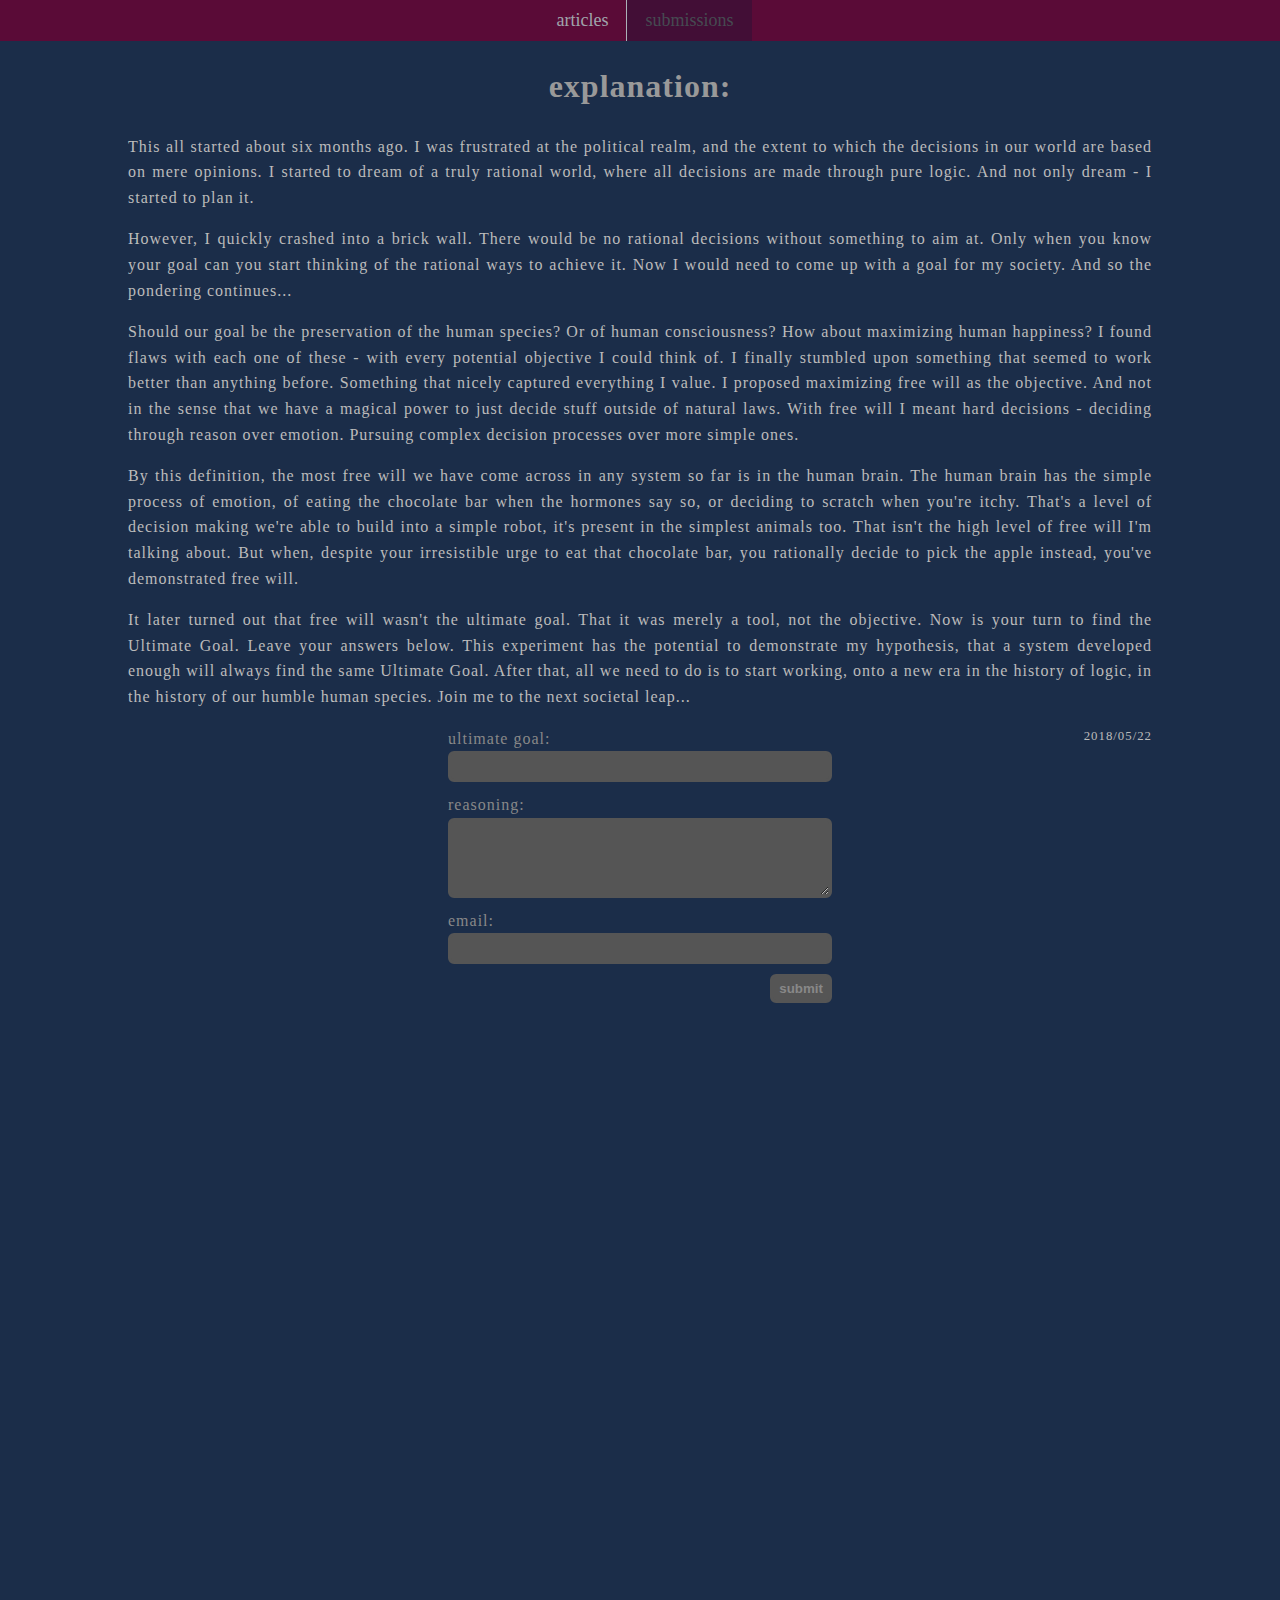
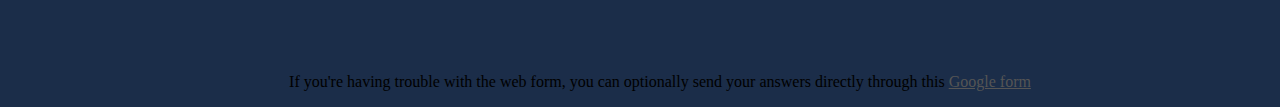
<file: index.html>
<html>
<head>
<title>submissions - Ultimate Deduction Project</title>
<link rel="stylesheet" href="styles.css">
<link rel="icon" type="image/png" href="favicon.png">
<script src="https://ajax.googleapis.com/ajax/libs/jquery/3.3.1/jquery.min.js"></script>
<!-- Global site tag (gtag.js) - Google Analytics -->
<script async src="https://www.googletagmanager.com/gtag/js?id=UA-119864039-1"></script>
<script>
  window.dataLayer = window.dataLayer || [];
  function gtag(){dataLayer.push(arguments);}
  gtag('js', new Date());

  gtag('config', 'UA-119864039-1');
</script>

</head>
<body>
<div class="menu">
<div class="deJump">
<div style="margin-left:-30px; ">
<ul>
	<li><a href="feed.html">articles</a></li>
	<li><a href="index.html" class="active">submissions</a></li>
	<!--<li><a href="support.html">support</a></li>-->
</ul>
</div>
</div>
</div>
<div class="deJump">
<div class="mainText">
<h1>explanation:</h1>
<p>This all started about six months ago. I was frustrated at the political realm, and the extent to which the decisions in our world are based on mere opinions. I started to dream of a truly rational world, where all decisions are made through pure logic. And not only dream - I started to plan it.</p>

<p>However, I quickly crashed into a brick wall. There would be no rational decisions without something to aim at. Only when you know your goal can you start thinking of the rational ways to achieve it. Now I would need to come up with a goal for my society. And so the pondering continues...</p>

<p>Should our goal be the preservation of the human species? Or of human consciousness? How about maximizing human happiness? I found flaws with each one of these - with every potential objective I could think of. I finally stumbled upon something that seemed to work better than anything before. Something that nicely captured everything I value. I proposed maximizing free will as the objective. And not in the sense that we have a magical power to just decide stuff outside of natural laws. With free will I meant hard decisions - deciding through reason over emotion. Pursuing complex decision processes over more simple ones.</p>

<p>By this definition, the most free will we have come across in any system so far is in the human brain. The human brain has the simple process of emotion, of eating the chocolate bar when the hormones say so, or deciding to scratch when you're itchy. That's a level of decision making we're able to build into a simple robot, it's present in the simplest animals too. That isn't the high level of free will I'm talking about. But when, despite your irresistible urge to eat that chocolate bar, you rationally decide to pick the apple instead, you've demonstrated free will.</p> <!-- I call this free will because it manifests itself by seeming like the system has a higher and higher level of that magical version of free will -->

<p>It later turned out that free will wasn't the ultimate goal. That it was merely a tool, not the objective. Now is your turn to find the Ultimate Goal. Leave your answers below. This experiment has the potential to demonstrate my hypothesis, that a system developed enough will always find the same Ultimate Goal. After that, all we need to do is to start working, onto a new era in the history of logic, in the history of our humble human species. Join me to the next societal leap...</p>

<p style="float:right; font-size:80%; margin-top:0;">2018/05/22</p>
<div class="form">
	<form id="UDform" method="POST" action="" target="no-target">
		ultimate goal:
		<input type="text" class="field" name="goal" id="input-goal" required>
		reasoning:
		<textarea class="field" name="reasoning" id="input-reasoning" required></textarea>
		email:
		<input type="email" class="field" name="email" id="input-email" required>
		<input type="submit" class="button" value="submit" id="form-submit">
	</form>
</div>

<iframe width="560" height="315" src="https://www.youtube.com/embed/FLw0B62LAhA?rel=0" frameborder="0" allow="autoplay; encrypted-media" allowfullscreen></iframe>

</div>
</div>

<iframe src="#" id="no-target" name="no-target" style="visibility:hidden;"></iframe>

<script>
    $('#UDform').one('submit',function(){
        var inputq1 = encodeURIComponent($('#input-goal').val());
        var inputq2 = encodeURIComponent($('#input-reasoning').val());
		var inputq3 = encodeURIComponent($('#input-email').val());
        var q1ID = "entry.1512778405";
        var q2ID = "entry.968697253";
		var q3ID = "entry.2013250982";
        var baseURL = 'https://docs.google.com/forms/d/e/1FAIpQLSdwbgJldOAYlkS5r6FruB8fqXuk-OPRsdgCQcXyQF5JWaPYfw/formResponse?';
        var submitRef = '&submit=Submit';
        var submitURL = (baseURL + q1ID + "=" + inputq1 + "&" + q2ID + "=" + inputq2 + "&" + q3ID + "=" + inputq3 + submitRef);
        console.log(submitURL);
        $(this)[0].action=submitURL;
        //$('#input-feedback').text('Thank You!');
		window.location = "success.html"
    });
</script>

<ul style="position:fixed, bottom:0; list-style:none;text-align:center;">
<li>If you're having trouble with the web form, you can optionally send your answers directly through this <a href="https://goo.gl/forms/LVCxJgGWKdN6iqz92">Google form</a></li>
</ul>

</body>
</html>
</file>
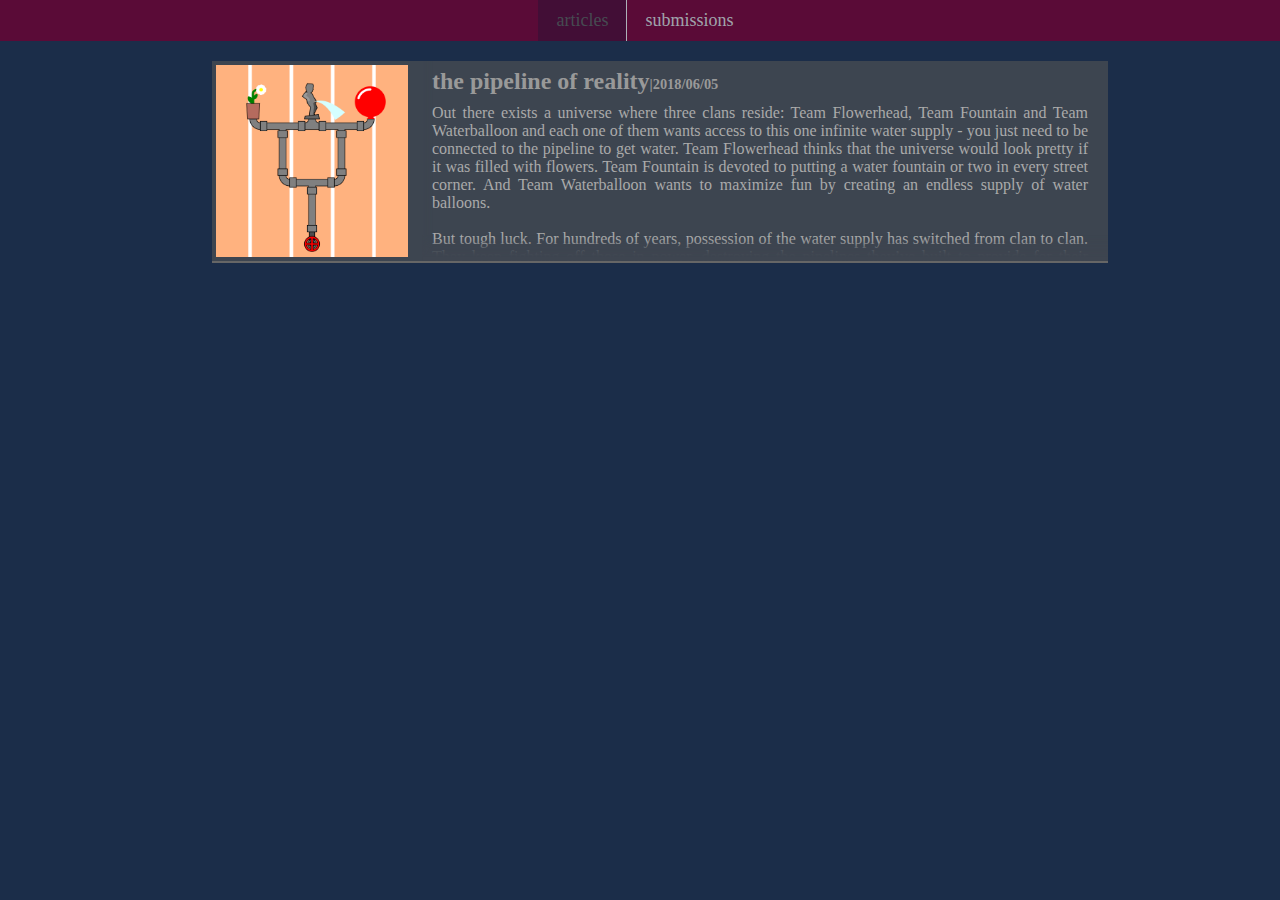
<file: feed.html>
<html>
<head>
<title>articles - Ultimate Deduction Project</title>
<link rel="stylesheet" href="styles.css">
<link rel="icon" type="image/png" href="favicon.png">
<!-- Global site tag (gtag.js) - Google Analytics -->
<script async src="https://www.googletagmanager.com/gtag/js?id=UA-119864039-1"></script>
<script>
  window.dataLayer = window.dataLayer || [];
  function gtag(){dataLayer.push(arguments);}
  gtag('js', new Date());

  gtag('config', 'UA-119864039-1');
</script>

</head>
<body>
<div class="menu">
<div class="deJump">
<div style="margin-left:-30px; ">
<ul>
	<li><a href="feed.html" class="active">articles</a></li>
	<li><a href="index.html">submissions</a></li>
	<!--<li><a href="support.html">support</a></li>-->
</ul>
</div>
</div>
</div>

<!--<div class="mainText">
<p>There's nothing here yet. Come back later for more!</p>
</div>-->

<div class="deJump">
<ul class="slabs">

<!--<li><a href="">
		<div></div>
		<div>
		<h2>title<span style="font-size:60%;display:inline;">|2018/5/2_</span></h2>
		<p>. . .</p>
		</div>
	</a></li>-->

	<li><a href="feed/the-pipeline-of-reality.html">
		<div><img src="images/pipeline.png" alt="" style="height:192px; /*display:block; margin:0 3px;*/"></div>
		<div>
		<h2>the pipeline of reality<span style="font-size:60%;display:inline;">|2018/06/05</span></h2>
		<p>Out there exists a universe where three clans reside: Team Flowerhead, Team Fountain and Team Waterballoon and each one of them wants access to this one infinite water supply - you just need to be connected to the pipeline to get water. Team Flowerhead thinks that the universe would look pretty if it was filled with flowers. Team Fountain is devoted to putting a water fountain or two in every street corner. And Team Waterballoon wants to maximize fun by creating an endless supply of water balloons. 
<br><br>
But tough luck. For hundreds of years, possession of the water supply has switched from clan to clan. They keep fighting off those in power, destroying the pipelines they’ve built to provide for their projects, gaining and losing domination of the water supply.
<br><br>
Now, it was the end of the year. Team Flowerhead had held a near monopoly over the water for nearly two years. But during the past four weeks, in an alliance with Team Waterballoon, Team Fountain managed to destroy the Flowerheads’ water pipes and construct fountains over all the remaining flowers. It had been an extremely destructive defeat for Team Flowerhead. Now that Team Fountain had gained dominance, they even shut down water from their former allies, the Waterballoons completely, and started building pipelines over their residences, too. Team Flowerhead and Waterballoon were in a total shortage of water at this moment in time. Though they started gaining back some of the water pipes again in the next couple of weeks.
<br><br>
Team Waterballoon was going through hard times. They enforced a daily minimum of pipes for every citizen to construct. After the war, they saw it necessary to raise the minimum from twenty to forty meters. Everyone who didn’t build at least forty meters of pipeline per day would be punished by the state. And so many weaker individuals, including diseased and elderly people, were condemned by the state. The leaders justified it by the ancient myth “Those who build the pipeline will be spared.”
<br><br>
It was a late night meeting in the department for strategy at Team Flowerhead. They were trying to figure out a way to gain possession of the main water supply again. All kinds of ideas were tossed around.
<br><br>
- Let’s start an alliance with Team Waterballoon. It’ll give us twice the power!
<br><br>
- No, too risky. Don’t you remember the last time we did business with them?</p>
		</div>
	</a></li>
	<!--<li>
		<div><img src="favicon.png" style="height:192px; /*display:block; margin:0 3px;*/"></div>	
		<div>
			#right content in there
			<p>Praesent sit amet auctor enim. Etiam rutrum neque vel tellus interdum, at fermentum est sollicitudin. Sed sed nisl sed nisl tristique dignissim vitae quis nisi. Cras in nunc fringilla, eleifend arcu eget, imperdiet mauris. Fusce tempus metus mi, quis placerat magna tincidunt non. Nunc nisi ex, eleifend et metus quis, suscipit vestibulum nisi. Quisque rhoncus neque nec eros tempor pretium. Vestibulum nec nunc malesuada, convallis metus non, auctor lectus. Pellentesque faucibus lorem et augue pharetra, ut feugiat risus lacinia. Donec vehicula neque sit amet varius iaculis. Sed vitae enim justo. Donec commodo orci vel turpis pulvinar, ac eleifend 	mauris pretium. Suspendisse maximus lacus nisl, non sodales nulla finibus non.</p>
		</div>
	</li>
	
	<li>
		<div></div>
		<div>
		<h2>This is a title</h2>
		<p>Ut pellentesque semper auctor. Ut consequat ex vitae lacus vestibulum porta. Cras sed nisi bibendum, ultrices odio sed, consectetur sem. Nam ornare varius mi, non blandit libero mollis id. Maecenas et interdum eros. Curabitur vitae magna tempus, condimentum mi eu, fermentum purus. Nulla congue est non congue cursus. Vivamus sit amet urna mi. Morbi eget nunc mi.<br>

		Pellentesque et quam turpis. Integer euismod pharetra ornare. Suspendisse bibendum, arcu non pharetra viverra, nisl est ullamcorper diam, sed viverra massa nibh at nulla. Vestibulum faucibus nulla eget risus aliquet, mattis iaculis mi ornare. Nunc aliquet cursus ante, eu tincidunt lorem pretium id. Phasellus nec libero viverra, suscipit libero et, facilisis dui. Ut ipsum ante, feugiat id massa id, elementum malesuada massa. Sed iaculis enim nisl, vel sagittis mi rutrum quis. Phasellus sed massa consectetur, rhoncus purus vitae, sodales sapien. In nisl magna, laoreet id facilisis sit amet, lobortis et lacus. Phasellus sagittis bibendum mattis. Lorem ipsum dolor sit amet, consectetur adipiscing elit. Etiam commodo nibh quis diam lacinia, et porttitor arcu faucibus. Vivamus eget lorem luctus, lobortis nisl non, pellentesque tellus. Nullam dapibus consectetur dui fermentum, malesuada gravida elit lacinia.</p>
		</div>
	</li>
	<li>
		<div></div>
		<div>
		<p></p>
		</div>
	</li>-->

</ul></div>
</file>
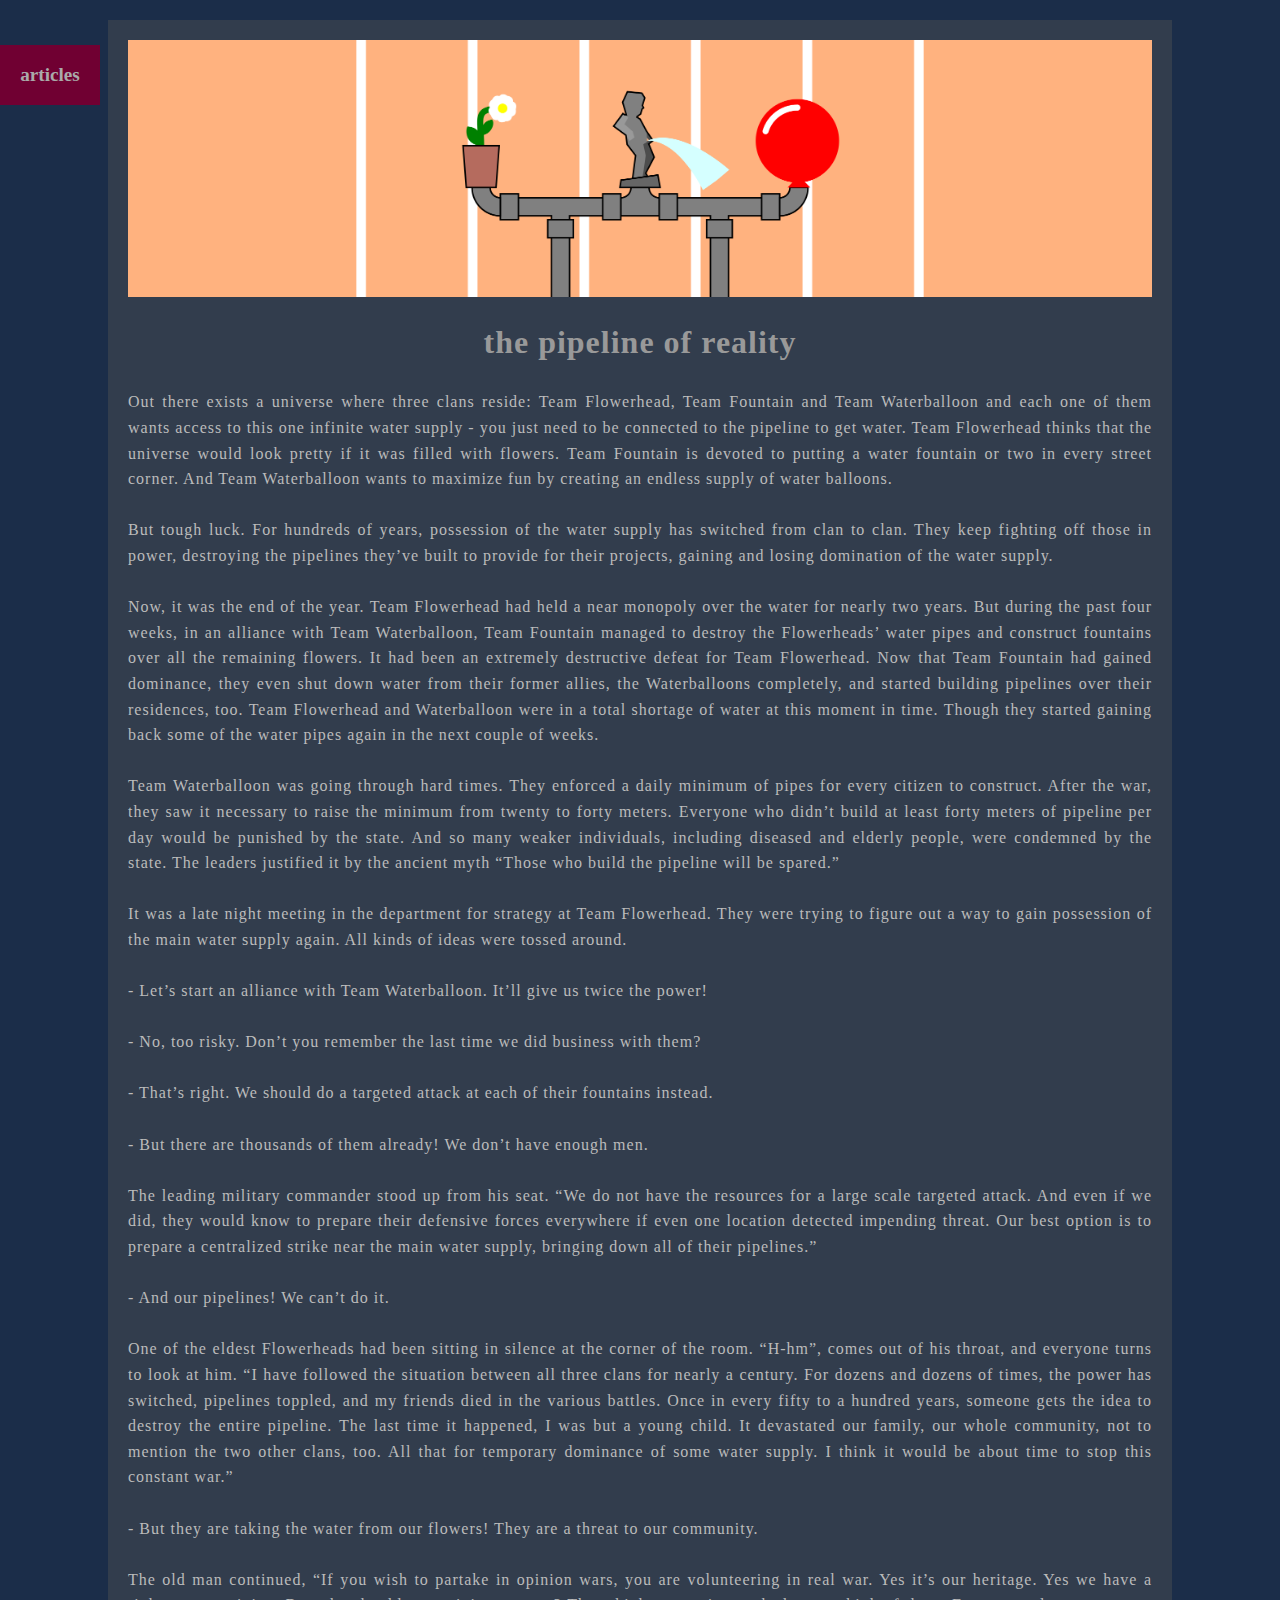
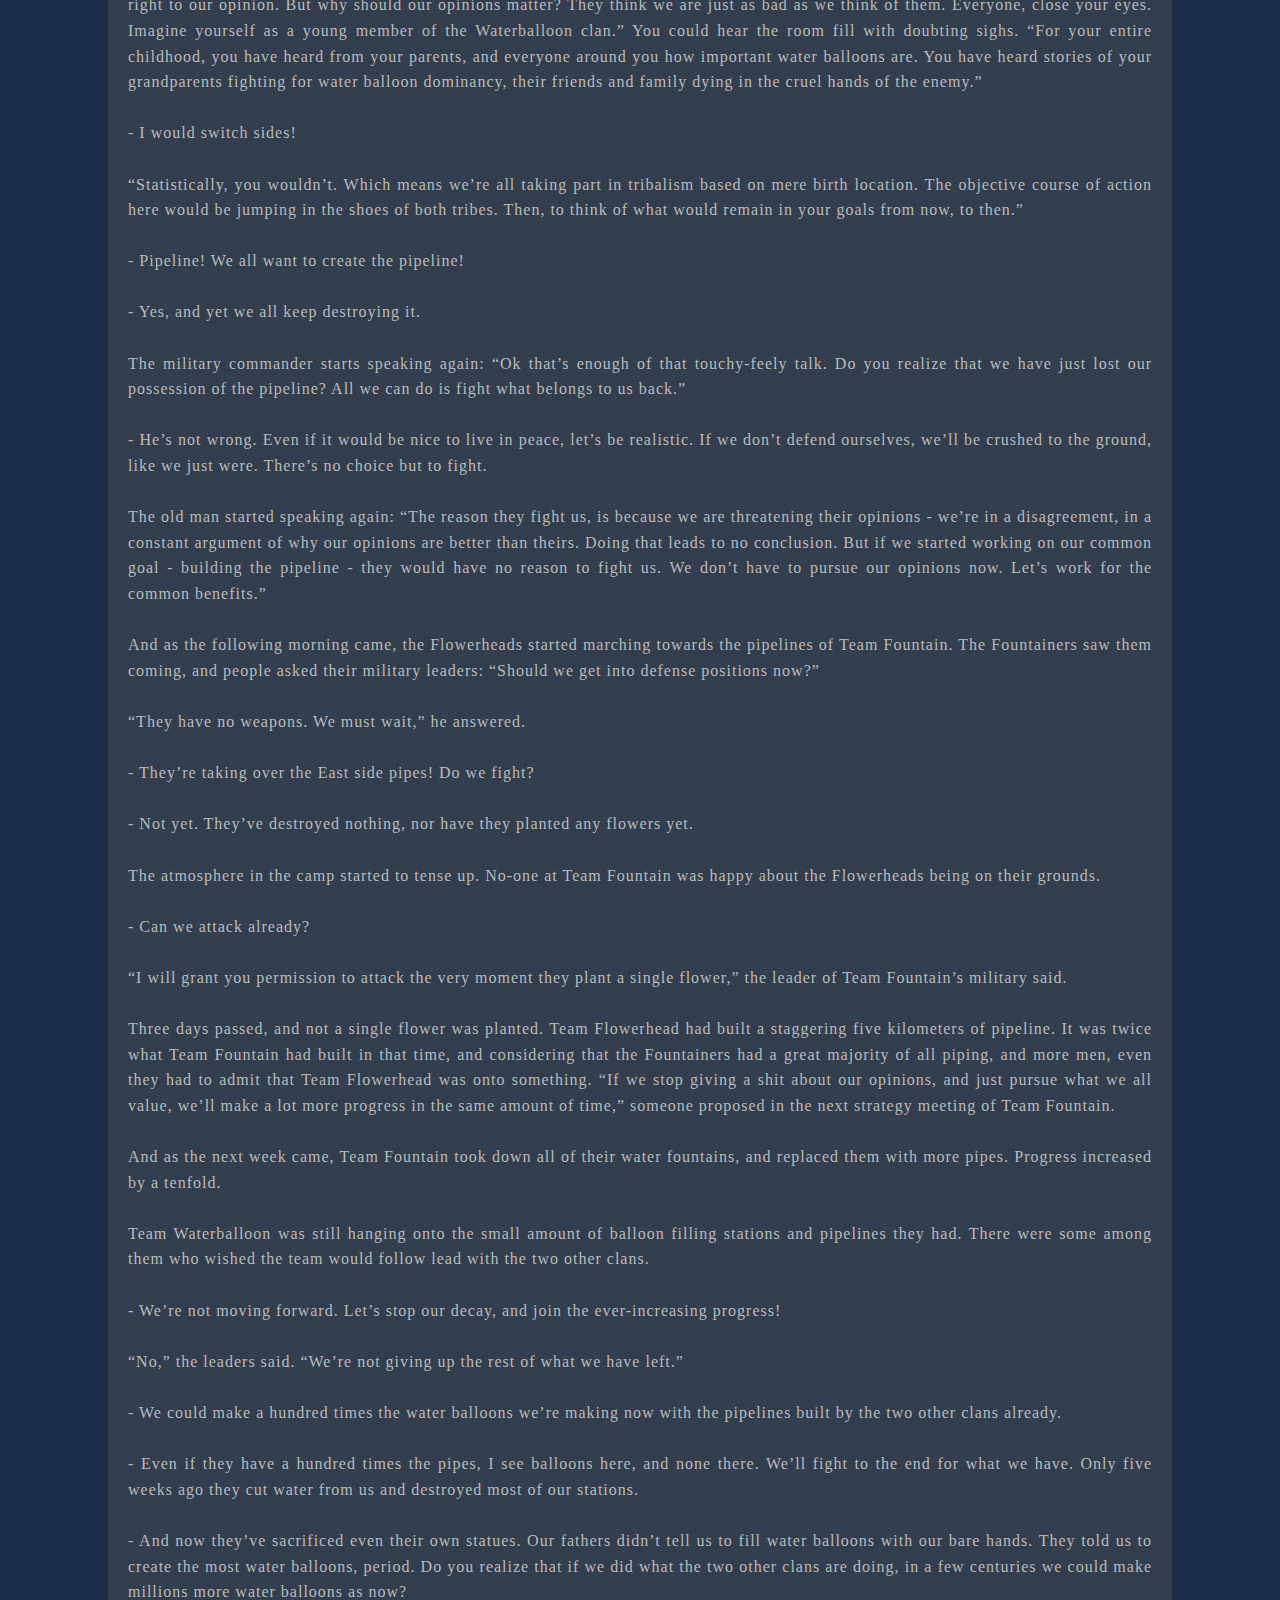
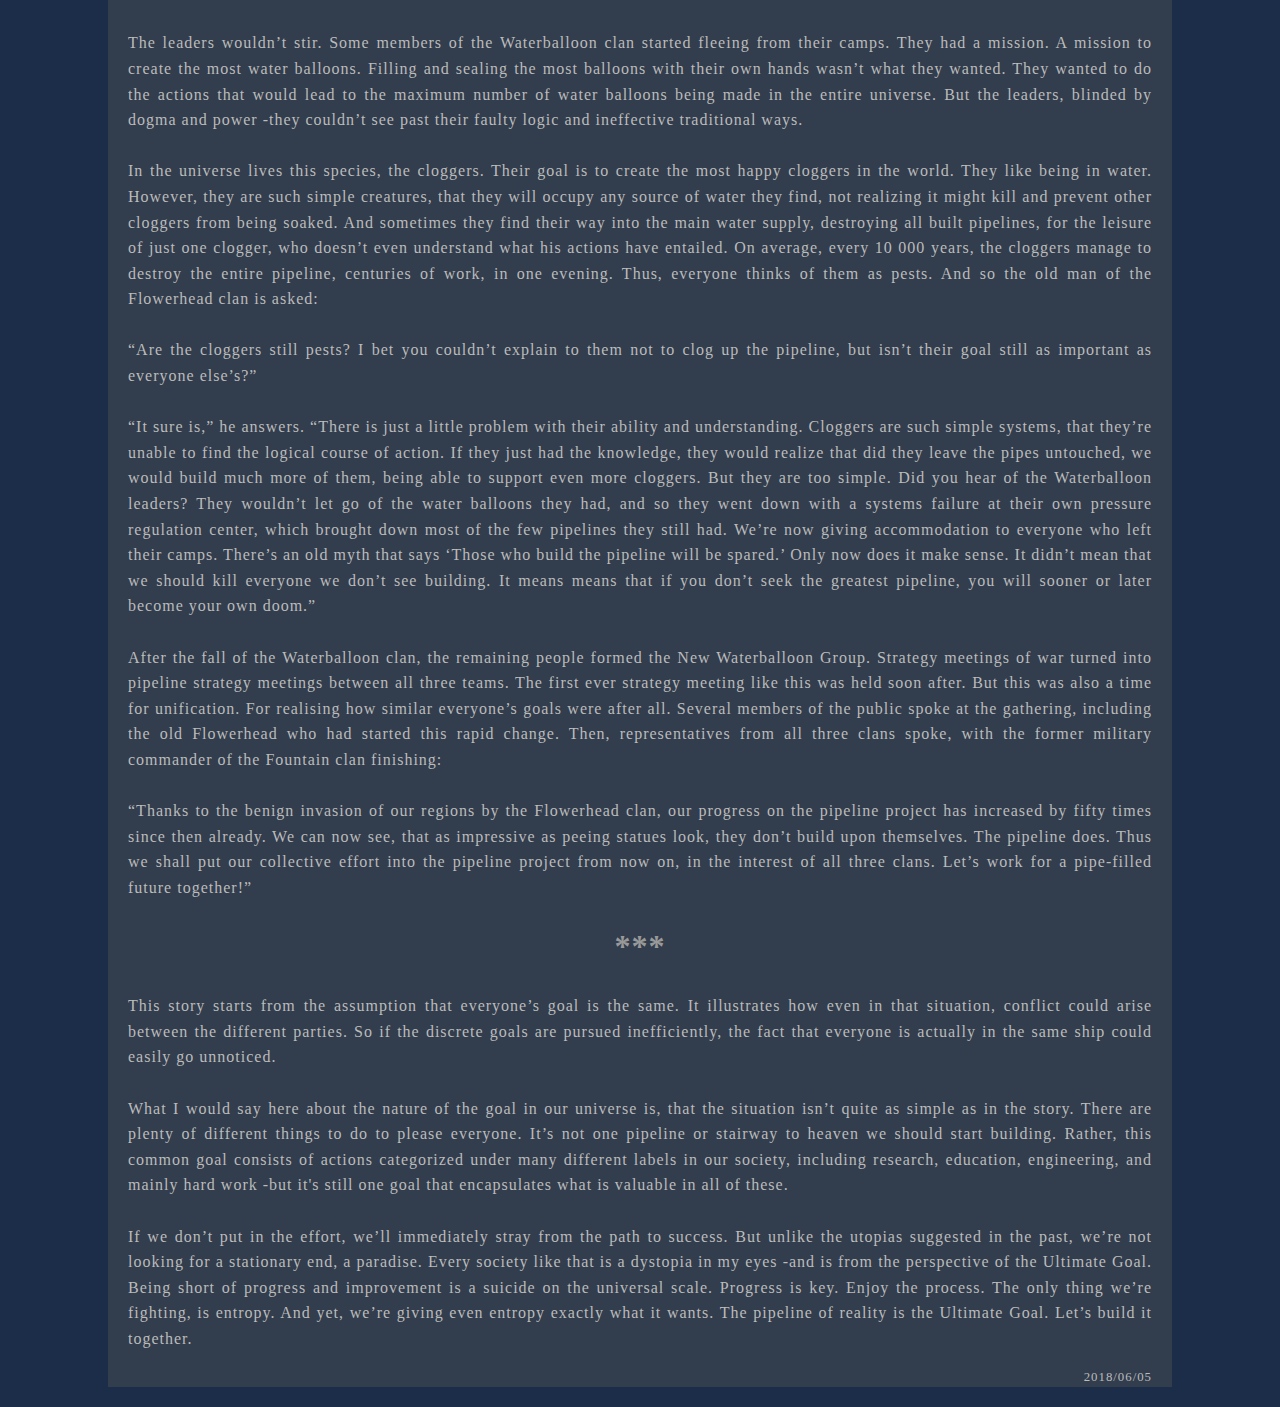
<file: feed/the-pipeline-of-reality.html>
<html>
<head>
<title>the pipeline of reality</title>
<link rel="stylesheet" href="../styles.css">
<link rel="icon" type="image/png" href="../favicon.png">
<meta property="og:image" content="../images/pipeline-thumb.png" />
<meta property="og:type" content="article" />
<meta property="og:title" content="the pipeline of reality" />
<meta property="og:url" content="http://www.ultimatedeductionproject.com/feed/the-pipeline-of-reality.html" />
<meta property="og:description" content="A brief look into the common goals of everyone, in the form of a story about a hypothetical universe." />
<meta name="twitter:card" content="summary"></meta>
<meta property="twitter:image" content="../images/pipeline.png" />
<!-- Global site tag (gtag.js) - Google Analytics -->
<script async src="https://www.googletagmanager.com/gtag/js?id=UA-119864039-1"></script>
<script>
  window.dataLayer = window.dataLayer || [];
  function gtag(){dataLayer.push(arguments);}
  gtag('js', new Date());

  gtag('config', 'UA-119864039-1');
</script>

</head>
<body>

<a class="goBack" href="../feed.html">articles</a>
<div class="background">
<div class="mainText">
	<div style="text-align:center;"><img src="../images/pipeline-backdrop.png" style="width:100%;"></img></div>
	<h1>the pipeline of reality</h1>
	
	<p>
Out there exists a universe where three clans reside: Team Flowerhead, Team Fountain and Team Waterballoon and each one of them wants access to this one infinite water supply - you just need to be connected to the pipeline to get water. Team Flowerhead thinks that the universe would look pretty if it was filled with flowers. Team Fountain is devoted to putting a water fountain or two in every street corner. And Team Waterballoon wants to maximize fun by creating an endless supply of water balloons. 
<br><br>
But tough luck. For hundreds of years, possession of the water supply has switched from clan to clan. They keep fighting off those in power, destroying the pipelines they’ve built to provide for their projects, gaining and losing domination of the water supply.
<br><br>
Now, it was the end of the year. Team Flowerhead had held a near monopoly over the water for nearly two years. But during the past four weeks, in an alliance with Team Waterballoon, Team Fountain managed to destroy the Flowerheads’ water pipes and construct fountains over all the remaining flowers. It had been an extremely destructive defeat for Team Flowerhead. Now that Team Fountain had gained dominance, they even shut down water from their former allies, the Waterballoons completely, and started building pipelines over their residences, too. Team Flowerhead and Waterballoon were in a total shortage of water at this moment in time. Though they started gaining back some of the water pipes again in the next couple of weeks.
<br><br>
Team Waterballoon was going through hard times. They enforced a daily minimum of pipes for every citizen to construct. After the war, they saw it necessary to raise the minimum from twenty to forty meters. Everyone who didn’t build at least forty meters of pipeline per day would be punished by the state. And so many weaker individuals, including diseased and elderly people, were condemned by the state. The leaders justified it by the ancient myth “Those who build the pipeline will be spared.”
<br><br>
It was a late night meeting in the department for strategy at Team Flowerhead. They were trying to figure out a way to gain possession of the main water supply again. All kinds of ideas were tossed around.
<br><br>
- Let’s start an alliance with Team Waterballoon. It’ll give us twice the power!
<br><br>
- No, too risky. Don’t you remember the last time we did business with them?
<br><br>
- That’s right. We should do a targeted attack at each of their fountains instead.
<br><br>
- But there are thousands of them already! We don’t have enough men.
<br><br>
The leading military commander stood up from his seat. “We do not have the resources for a large scale targeted attack. And even if we did, they would know to prepare their defensive forces everywhere if even one location detected impending threat. Our best option is to prepare a centralized strike near the main water supply, bringing down all of their pipelines.”
<br><br>
- And our pipelines! We can’t do it.
<br><br>
One of the eldest Flowerheads had been sitting in silence at the corner of the room. “H-hm”, comes out of his throat, and everyone turns to look at him. “I have followed the situation between all three clans for nearly a century. For dozens and dozens of times, the power has switched, pipelines toppled, and my friends died in the various battles. Once in every fifty to a hundred years, someone gets the idea to destroy the entire pipeline. The last time it happened, I was but a young child. It devastated our family, our whole community, not to mention the two other clans, too. All that for temporary dominance of some water supply. I think it would be about time to stop this constant war.”
<br><br>
- But they are taking the water from our flowers! They are a threat to our community.
<br><br>
The old man continued, “If you wish to partake in opinion wars, you are volunteering in real war. Yes it’s our heritage. Yes we have a right to our opinion. But why should our opinions matter? They think we are just as bad as we think of them. Everyone, close your eyes. Imagine yourself as a young member of the Waterballoon clan.” You could hear the room fill with doubting sighs. “For your entire childhood, you have heard from your parents, and everyone around you how important water balloons are. You have heard stories of your grandparents fighting for water balloon dominancy, their friends and family dying in the cruel hands of the enemy.”
<br><br>
- I would switch sides!
<br><br>
“Statistically, you wouldn’t. Which means we’re all taking part in tribalism based on mere birth location. The objective course of action here would be jumping in the shoes of both tribes. Then, to think of what would remain in your goals from now, to then.”
<br><br>
- Pipeline! We all want to create the pipeline!
<br><br>
- Yes, and yet we all keep destroying it.
<br><br>
The military commander starts speaking again: “Ok that’s enough of that touchy-feely talk. Do you realize that we have just lost our possession of the pipeline? All we can do is fight what belongs to us back.”
<br><br>
- He’s not wrong. Even if it would be nice to live in peace, let’s be realistic. If we don’t defend ourselves, we’ll be crushed to the ground, like we just were. There’s no choice but to fight.
<br><br>
The old man started speaking again: “The reason they fight us, is because we are threatening their opinions - we’re in a disagreement, in a constant argument of why our opinions are better than theirs. Doing that leads to no conclusion. But if we started working on our common goal - building the pipeline - they would have no reason to fight us. We don’t have to pursue our opinions now. Let’s work for the common benefits.”
<br><br>
And as the following morning came, the Flowerheads started marching towards the pipelines of Team Fountain. The Fountainers saw them coming, and people asked their military leaders: “Should we get into defense positions now?”
<br><br>
“They have no weapons. We must wait,” he answered.
<br><br>
- They’re taking over the East side pipes! Do we fight?
<br><br>
- Not yet. They’ve destroyed nothing, nor have they planted any flowers yet.
<br><br>
The atmosphere in the camp started to tense up. No-one at Team Fountain was happy about the Flowerheads being on their grounds.
<br><br>
- Can we attack already?
<br><br>
“I will grant you permission to attack the very moment they plant a single flower,” the leader of Team Fountain’s military said.
<br><br>
Three days passed, and not a single flower was planted. Team Flowerhead had built a staggering five kilometers of pipeline. It was twice what Team Fountain had built in that time, and considering that the Fountainers had a great majority of all piping, and more men, even they had to admit that Team Flowerhead was onto something. “If we stop giving a shit about our opinions, and just pursue what we all value, we’ll make a lot more progress in the same amount of time,” someone proposed in the next strategy meeting of Team Fountain.
<br><br>
And as the next week came, Team Fountain took down all of their water fountains, and replaced them with more pipes. Progress increased by a tenfold.
<br><br>
Team Waterballoon was still hanging onto the small amount of balloon filling stations and pipelines they had. There were some among them who wished the team would follow lead with the two other clans.
<br><br>
- We’re not moving forward. Let’s stop our decay, and join the ever-increasing progress!
<br><br>
“No,” the leaders said. “We’re not giving up the rest of what we have left.”
<br><br>
- We could make a hundred times the water balloons we’re making now with the pipelines built by the two other clans already.
<br><br>
- Even if they have a hundred times the pipes, I see balloons here, and none there. We’ll fight to the end for what we have. Only five weeks ago they cut water from us and destroyed most of our stations.
<br><br>
- And now they’ve sacrificed even their own statues. Our fathers didn’t tell us to fill water balloons with our bare hands. They told us to create the most water balloons, period. Do you realize that if we did what the two other clans are doing, in a few centuries we could make millions more water balloons as now?
<br><br>
The leaders wouldn’t stir. Some members of the Waterballoon clan started fleeing from their camps. They had a mission. A mission to create the most water balloons. Filling and sealing the most balloons with their own hands wasn’t what they wanted. They wanted to do the actions that would lead to the maximum number of water balloons being made in the entire universe. But the leaders, blinded by dogma and power -they couldn’t see past their faulty logic and ineffective traditional ways.
<br><br>
In the universe lives this species, the cloggers. Their goal is to create the most happy cloggers in the world. They like being in water. However, they are such simple creatures, that they will occupy any source of water they find, not realizing it might kill and prevent other cloggers from being soaked. And sometimes they find their way into the main water supply, destroying all built pipelines, for the leisure of just one clogger, who doesn’t even understand what his actions have entailed.  On average, every 10 000 years, the cloggers manage to destroy the entire pipeline, centuries of work, in one evening. Thus, everyone thinks of them as pests. And so the old man of the Flowerhead clan is asked:
<br><br>
“Are the cloggers still pests? I bet you couldn’t explain to them not to clog up the pipeline, but isn’t their goal still as important as everyone else’s?”
<br><br>
“It sure is,” he answers. “There is just a little problem with their ability and understanding. Cloggers are such simple systems, that they’re unable to find the logical course of action. If they just had the knowledge, they would realize that did they leave the pipes untouched, we would build much more of them, being able to support even more cloggers. But they are too simple. Did you hear of the Waterballoon leaders? They wouldn’t let go of the water balloons they had, and so they went down with a systems failure at their own pressure regulation center, which brought down most of the few pipelines they still had. We’re now giving accommodation to everyone who left their camps. There’s an old myth that says ‘Those who build the pipeline will be spared.’ Only now does it make sense. It didn’t mean that we should kill everyone we don’t see building. It means means that if you don’t seek the greatest pipeline, you will sooner or later become your own doom.”
<br><br>
After the fall of the Waterballoon clan, the remaining people formed the New Waterballoon Group. Strategy meetings of war turned into pipeline strategy meetings between all three teams. The first ever strategy meeting like this was held soon after. But this was also a time for unification. For realising how similar everyone’s goals were after all. Several members of the public spoke at the gathering, including the old Flowerhead who had started this rapid change. Then, representatives from all three clans spoke, with the former military commander of the Fountain clan finishing:
<br><br>
“Thanks to the benign invasion of our regions by the Flowerhead clan, our progress on the pipeline project has increased by fifty times since then already. We can now see, that as impressive as peeing statues look, they don’t build upon themselves. The pipeline does. Thus we shall put our collective effort into the pipeline project from now on, in the interest of all three clans. Let’s work for a pipe-filled future together!”
</p>

<h1>***</h1>

<p>
This story starts from the assumption that everyone’s goal is the same. It illustrates how even in that situation, conflict could arise between the different parties. So if the discrete goals are pursued inefficiently, the fact that everyone is actually in the same ship could easily go unnoticed.
<br><br>
What I would say here about the nature of the goal in our universe is, that the situation isn’t quite as simple as in the story. There are plenty of different things to do to please everyone. It’s not one pipeline or stairway to heaven we should start building. Rather, this common goal consists of actions categorized under many different labels in our society, including research, education, engineering, and mainly hard work -but it's still one goal that encapsulates what is valuable in all of these.
<br><br>
If we don’t put in the effort, we’ll immediately stray from the path to success. But unlike the utopias suggested in the past, we’re not looking for a stationary end, a paradise. Every society like that is a dystopia in my eyes -and is from the perspective of the Ultimate Goal. Being short of progress and improvement is a suicide on the universal scale. Progress is key. Enjoy the process. The only thing we’re fighting, is entropy. And yet, we’re giving even entropy exactly what it wants. The pipeline of reality is the Ultimate Goal. Let’s build it together.
</p>
	<p style="float:right; font-size:80%; margin-top:0;">2018/06/05</p>
</div>
</div>
</body>
</html>
</file>
<file: styles.css>
body {
	//background:#0d1624;
	background:#1B2D49;
	font-family: "Trebuchet MS";
	text-align:justify;
	margin:0;
	min-width:800px;
}

a:link, a:visited {
	color:#555;
}

a:active, a:hover {
	color:#999;
}

::selection {
	background:#934065;
}

p {
	color:#bbb;
}

h1 {
	color:#999;
	text-align:center;
	margin-top:20px;
}

.mainText {
	width:80vw;
	margin:0 auto;
	letter-spacing:1;
	line-height:1.6;
}

.field {
	background:#555;
	border:3px solid #555;
	border-radius:6px;
	padding:5px;
	resize:vertical;
	display:block;
	width:100%;
	margin-bottom:10px;
	outline:none;
	color:#bbb;
	font-size:80%;
	font-family: "Arial";
	letter-spacing:1;
}

.button {
	background:#555;
	border:3px solid #555;
	border-radius:6px;
	padding:4px 6px;
	display:block;
	margin-bottom:10px;
	outline:none;
	float:right;
	color:#888;
	font-weight:bold;
}

.button:hover {
	cursor:pointer;
}

.button:active {
	background:#666;
	border-color:#666;
}

.form {
	width:30vw;
	margin:0 auto;
	color:#888;
	//font-weight:bold;
	min-width:250px;
}

form textarea {
	height:80px;
	min-height:50px;
	max-height:500px;
}

.deJump {
	margin-left:calc(100vw - 100%);
}

iframe {
	margin:80 auto;
	display:block;
	clear:both;
}

.menu {
	//background:#490020;
	background: #700032;
	margin:0;
	opacity:0.75;
}

.menu a {
	padding:10px 18px;
	text-decoration:none;
	//color:#ccc;
	display:block;
	font-size:18px;
}

.menu a:not(.active) {
	color:#ccc;
}

.menu ul {
	display:table;
	list-style:none;
	margin:0 auto;
}

.menu li {
	display:block;
	float:left;
}

.active, a:hover {
	color:white;
	background:#500430;
}

.menu li:not(:last-child) {
	border-right:1px #ddd solid; /*menu divider*/
}

ul.slabs {
	display:table;
	list-style:none;
	margin:0 auto;
	//margin-bottom:-1px;
	width:70vw;
	//background:#bbb;
	margin-top:20px;
	//box-shadow:15px 15px white;
	min-width:800px;
}

ul.slabs li {
	display:block;
	//float:left;
	//color:#ccc;
	//width:80%;
	//border-bottom:1px solid #fff;
	border-bottom:2px solid #666;
	//margin-bottom:-1px;
	width:100%;
	//background:#555;
	height:200px;
	//padding:10px;
	padding:0; /*switch the padding to the two divs*/
	overflow:hidden;
	//text-overflow:ellipsis;
	//box-shadow: 0 0 10px 15px white inset;
	position:relative;
	background:rgba(85, 85, 85, 0.6);
}

//ul.slabs li:not(:last-child) {
	border-bottom:2px solid #666;
}

ul.slabs li p {
	margin:0;
	color:#aaa;
	//overflow:hidden;
	//text-overflow:ellipsis;
}

.slabs li/* div:last-child*/:after{ /* added 'div:last-child'*/
    content: "";
    position: absolute; top: 0; bottom: 0; left: 210px; right: -15px;
    box-shadow: inset #3E4550 0 -15px 10px;
	pointer-events: none;
}
/*source https://stackoverflow.com/a/22560362*/

//ul.slabs li div {
	//margin:4px;
}

ul.slabs li div:first-child {
	width: 200px; /*MAKE INTO A PIXEL VALUE*/
	//min-width:200px; /*same as li height*/
	float:left;
	//padding:10px;
	margin:4px;
}

ul.slabs li div:last-child {
	width: calc(100% - 240px);
	float:right;
	//position:relative; /*this was before in the li. It isn't perfect as it now cuts off in the middle always*/
	//padding:20px;
	margin:10px;
	margin-right:20px;
}

h2 {
	line-height:0;
	color:#999;
	margin-top:10px;
	//text-align:left;
}

.goBack {
	height:60px;
	width:100px;
	position:fixed;
	left:0;
	top:5%;
	background:#700032;
	text-align:center;
	text-decoration:none;
	line-height:60px;
	font-size:120%;
	font-weight:bold;
}

a.goBack:link, a.goBack:visited {
	color:#aaa;
}

.background {
	background:rgba(85, 85, 85, 0.4);
	width:80vw;
	margin:20px auto;
	padding:20px;
	min-width:400px;
}
</file>
